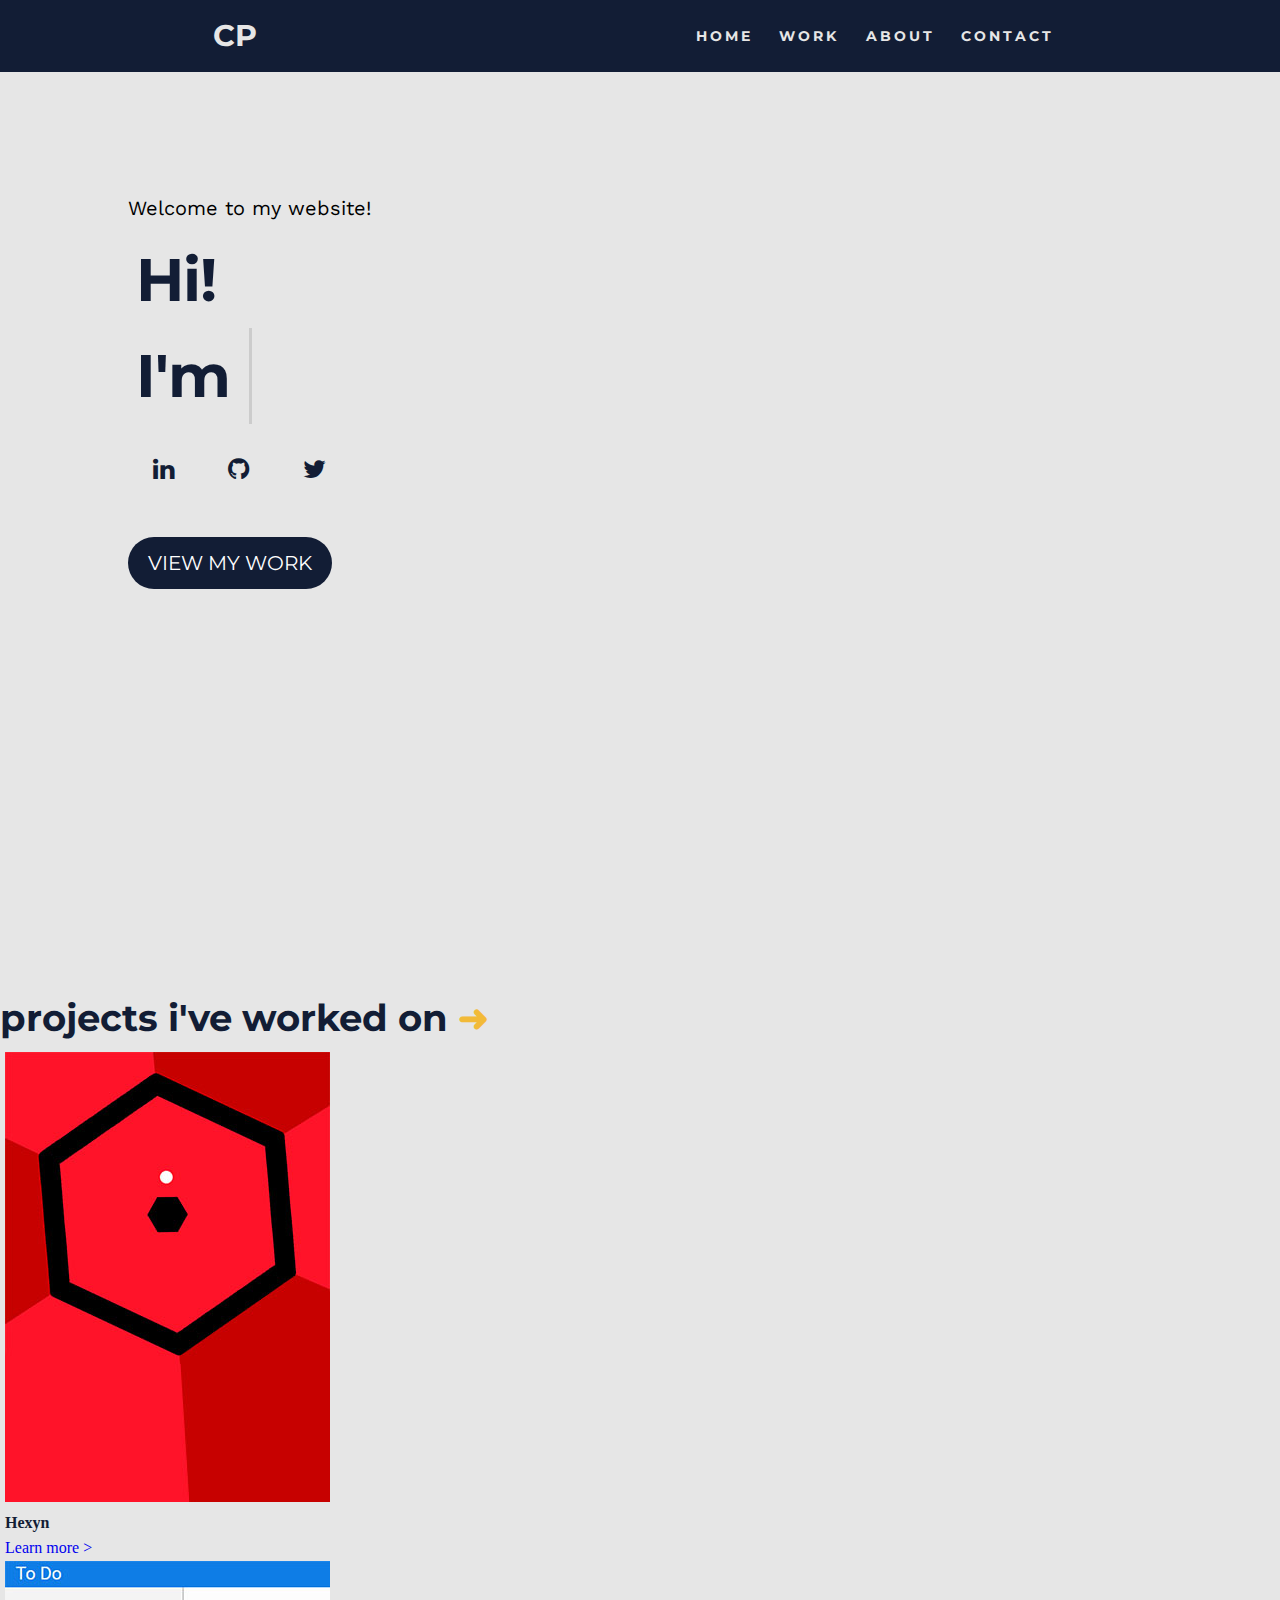
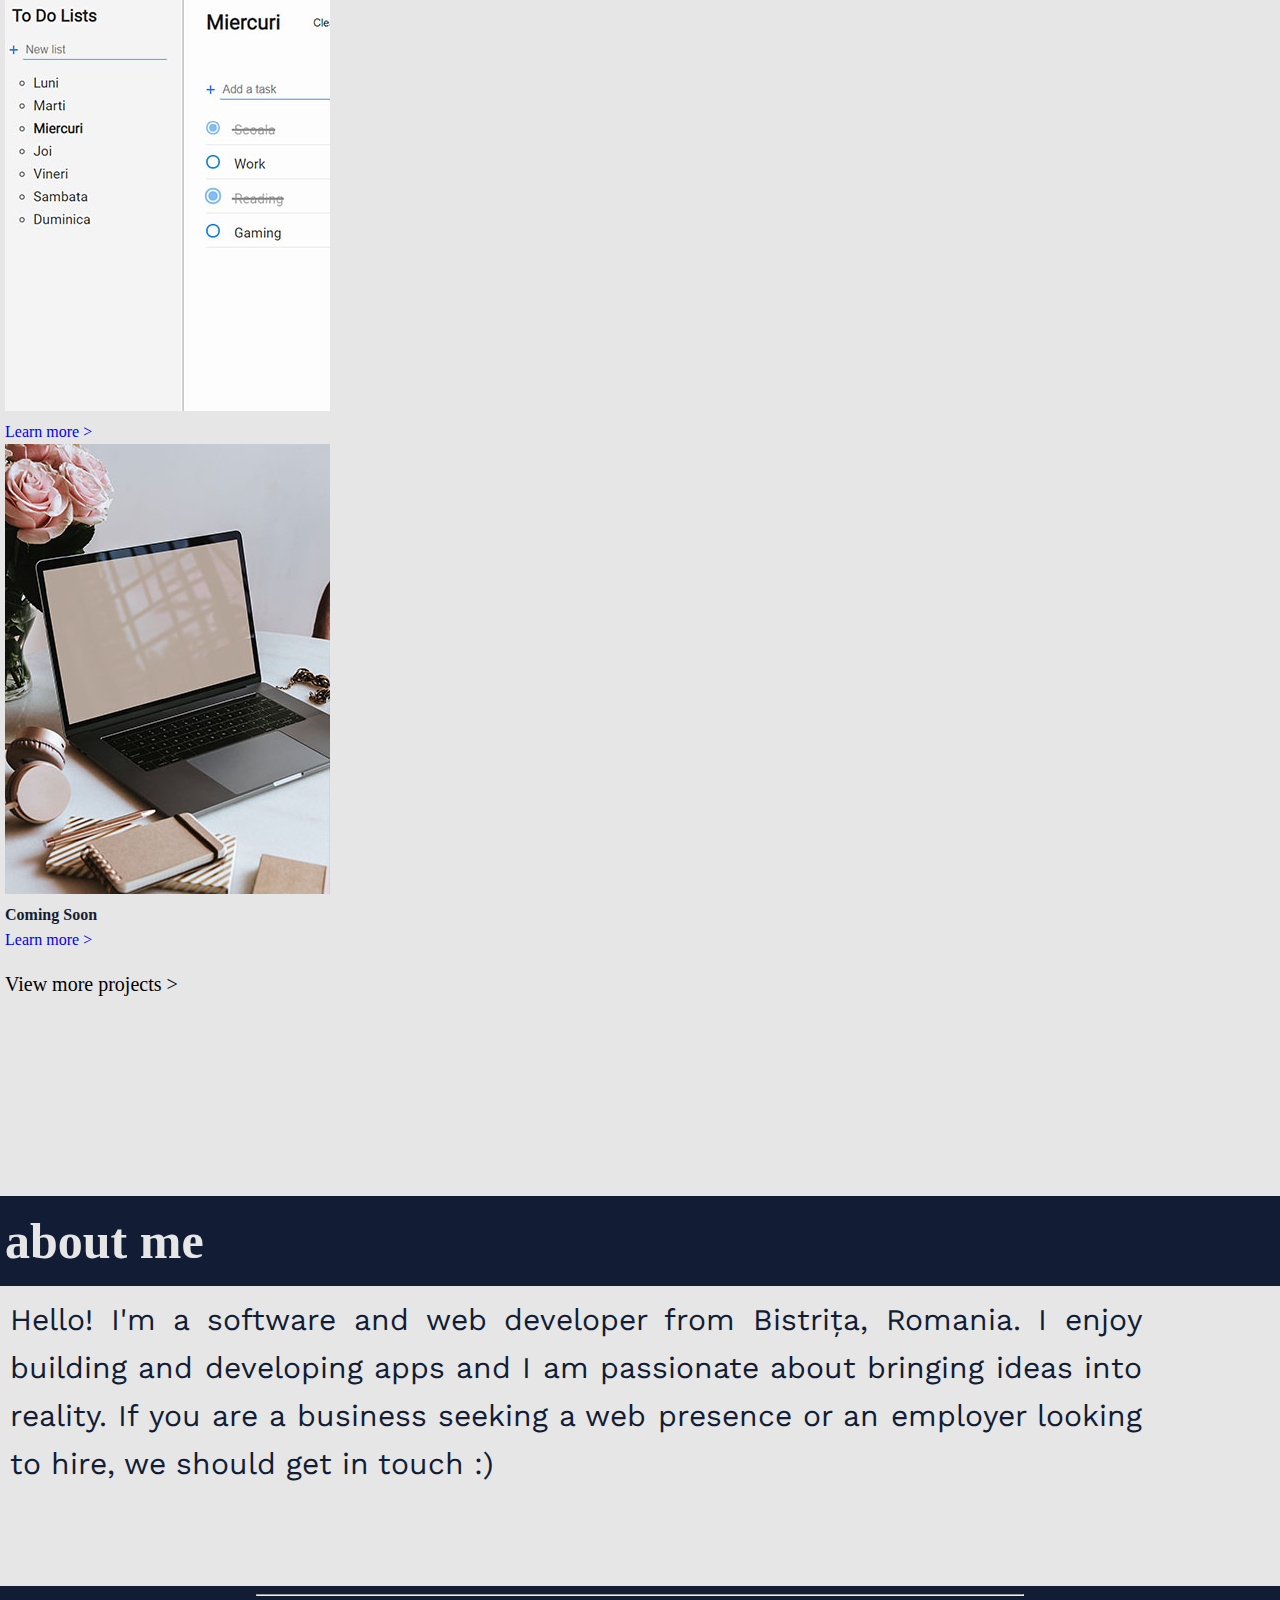
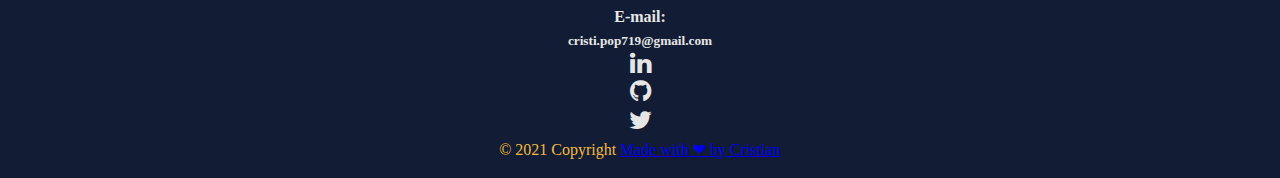
<file: index.html>
<!DOCTYPE html>
<html>
    <head>
        <meta charset="utf-8">
        <meta name="viewport" content="width=device-width, initial-scale=1, shrink-to-fit=no">
        <title>crispo_Dev</title>
        <link href="https://cdn.jsdelivr.net/npm/bootstrap@5.0.0-beta2/dist/css/bootstrap.min.css" rel="stylesheet" integrity="sha384-BmbxuPwQa2lc/FVzBcNJ7UAyJxM6wuqIj61tLrc4wSX0szH/Ev+nYRRuWlolflfl" crossorigin="anonymous">
        <link rel="preconnect" href="https://fonts.gstatic.com">
        <link rel="stylesheet" href="https://cdnjs.cloudflare.com/ajax/libs/font-awesome/4.7.0/css/font-awesome.min.css">
        <link rel="stylesheet"
        href="https://fonts.googleapis.com/css2?family=Merriweather&family=Montserrat:wght@700&family=Open+Sans:ital,wght@0,700;1,600&family=Roboto+Slab&family=Source+Code+Pro:wght@300;400&family=Staatliches&family=Work+Sans:wght@100;400&display=swap">
        <link rel="stylesheet" href="css/index.css">
    </head>
    
    <body>
        <a id="topButton" title="Go to top"></a>
        <!-- <button onclick="topFunction()" id="topButton" title="Go to top"></button> -->
        <nav>
            <div class="logo">
                <a href="/">C<span>P</span></a>
            </div>
            <ul class="nav-links">
                <li>
                    <a href="#home">HOME</a>
                </li>
                <li>
                    <a href="#work">WORK</a>
                </li>
                <li>
                    <a href="#about">ABOUT</a>
                </li>
                <li>
                    <a href="#contact">CONTACT</a>
                </li>
            </ul>
            <div class="burger">
                <div class="line1"></div>
                <div class="line2"></div>
                <div class="line3"></div>
            </div>
        </nav>
        <!-- HOME SECTION -->
        <section id="home">
            <div class="title_text">
                <h3 class="title_text_welcome">Welcome to my website!</h3>
                <h1>Hi! <br> I'm <span class="typed-text"></span><span class="cursor">&nbsp;</span></h1>
                <div class="social">
                    <a href="https://www.linkedin.com/in/cristi-pop/" class="fa fa-linkedin" aria-label="LinkedIn"></a>
                    <a href="https://github.com/funnker" class="fa fa-github" aria-label="GitHub"></a>
                    <a href="#" class="fa fa-twitter" aria-lebel="Twitter"></a>
                </div>
                <div class ="work_button">
                    <a href="#work" id="workButton" title="View My Work">VIEW MY WORK</a>
                </div>
            </div>
            <h2>CP</h2>
        </section>

        <!-- WORK SECTION -->
        <section id="work">
            <div class="container">
                <div class="project-title pb-5">
                    <h1 class="title-h1">projects i've worked on <span> &#10140;</span></h1>
                </div>
                <div class="row grid" style="margin: auto">
                    <div class="col-lg-4 col-md-6 col-sm-12 d-flex justify-content-center">
                        <div class="our-project">
                            <div class="img">
                                <img href="https://github.com/funnker/Hexyn" src="img/portofolio-1.jpg" alt="portofolio-1">
                            </div>
                            <div class="title py-4">
                                <h4 class="text-uppercase">Hexyn</h4>
                                <a href="https://github.com/funnker/Hexyn" class="text-secondary">Learn more ></a>
                            </div>
                        </div>
                    </div>
                    <div class="col-lg-4 col-md-6 col-sm-12 d-flex justify-content-center">
                        <div class="our-project">
                            <div class="img">
                                <img href="https://funnker.github.io/To-Do-List/" src="img/portofolio-2.jpg" alt="portofolio-1">
                            </div>
                            <div class="title py-4">
                                <h4 class="text-uppercase"></h4>
                                <a href="https://funnker.github.io/To-Do-List/" class="text-secondary">Learn more ></a>
                            </div>
                        </div>
                    </div>
                    <div class="col-lg-4 col-md-6 col-sm-12 d-flex justify-content-center">
                        <div class="our-project">
                            <div class="img">
                                <img href="#" src="img/portofolio-3.jpg" alt="portofolio-1">
                            </div>
                            <div class="title py-4">
                                <h4 class="text-uppercase">Coming Soon</h4>
                                <a href="#home" class="text-secondary">Learn more ></a>
                            </div>
                        </div>
                    </div>
                    <div class="portofolio_view-more">
                        <a href="projects.html" class="view-more_text" aria-label="Visit Projects Page">View more projects ></a>
                    </div>
                </div>
            </div>
        </section>

        <!-- ABOUT ME SECTION -->
        <section id="about">
            <div class="container">
                <div class="text-container">
                    <img src="img/about-me.svg" alt="about-me-img">
                    <span>
                        <div class="about_me-title-container">
                            <h1 class="about_me-title">about me</h1>
                        </div>
                        <div class="about_me-desc-container">
                            <span class="about_me-desc">Hello! I'm a software and web developer from Bistrița, Romania. I enjoy
                                building and developing apps and I am passionate about bringing ideas into reality. If you are a business
                                seeking a web presence or an employer looking to hire, we should get in touch :)
                            </span>
                        </div>
                    </span>
                </div>
            </div>
        </section>

        <!-- FOOTER SECTION -->
        <section id="contact">
            <hr>
            <footer class="footer-distributed">
            <!-- Section: Social media -->
                <div class="footer-email">
                    <h4>E-mail:</h4>
                    <h5>cristi.pop719@gmail.com</h5>
                </div>
                <ul class="list-inline">
                    <li class="list-inline-item"><a href="https://www.linkedin.com/in/cristi-pop/" class="fa fa-linkedin" aria-label="LinkedIn"></a></li>
                    <li class="list-inline-item"><a href="https://github.com/funnker" class="fa fa-github" aria-label="GitHub"></a></li>
                    <li class="list-inline-item"><a href="#" class="fa fa-twitter" aria-label="Twitter"></a></li>
                </ul>
                <!-- <div class="footer-email">
                    <h4>E-mail:</h4>
                    <h5>cristi.pop719@gmail.com</h5>
                </div>
                <div class="footer-social">
                    <h4>Social Media:</h4>
                    <a href="#" class="fa fa-linkedin" aria-label="LinkedIn"></a>
                    <a href="#" class="fa fa-github" aria-label="GitHub"></a>
                    <a href="#" class="fa fa-twitter" aria-label="Twitter"></a>
                </div> -->
              
                <!-- Copyright -->
                <div class="text-center p-3" style="color: #F2BA38;">
                  © 2021 Copyright
                  <a class="text-white"href="https://github.com/funnker">Made with &#10084 by Cristian</a>
                </div>
                <!-- Copyright -->
              </footer>
        </section>
        
        <script
  src="https://code.jquery.com/jquery-3.5.1.min.js"
  integrity="sha256-9/aliU8dGd2tb6OSsuzixeV4y/faTqgFtohetphbbj0="
  crossorigin="anonymous"></script>
        <script src="js/main.js"></script>
    </body>
</html>
</file>
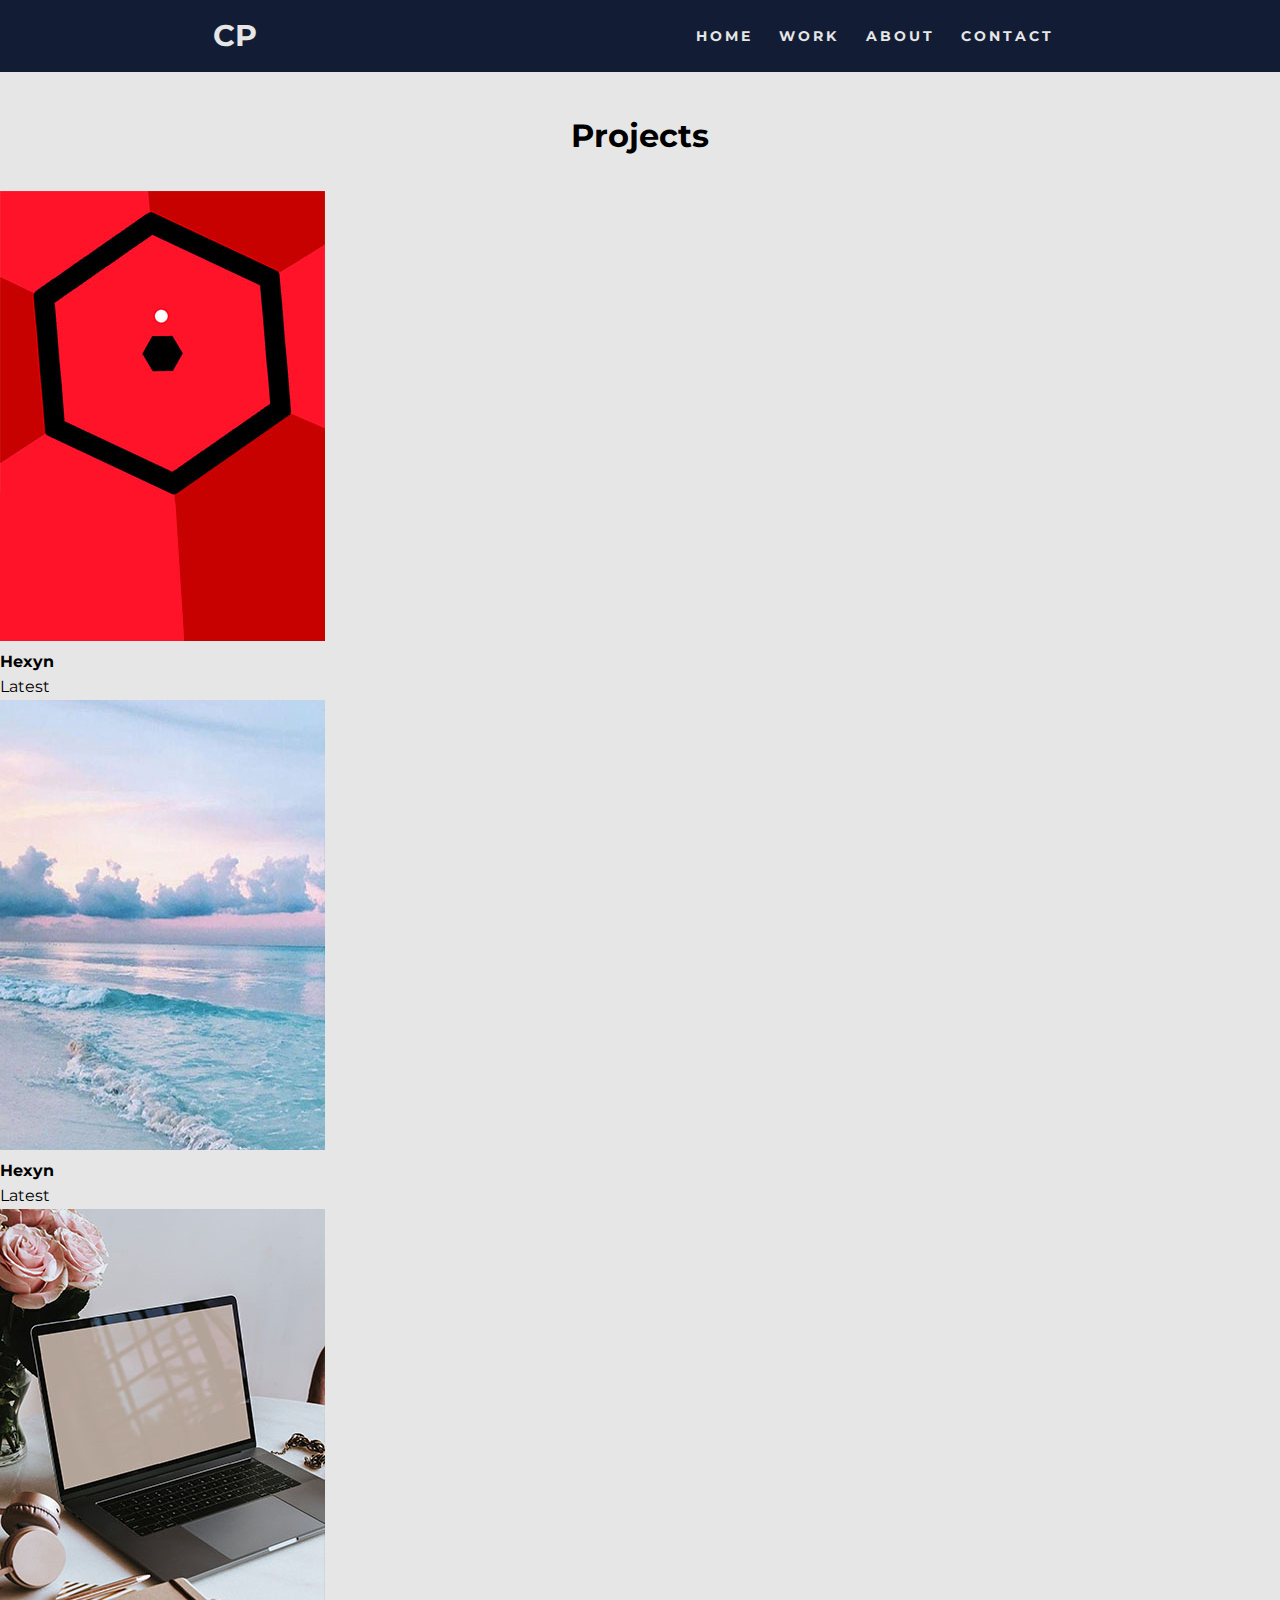
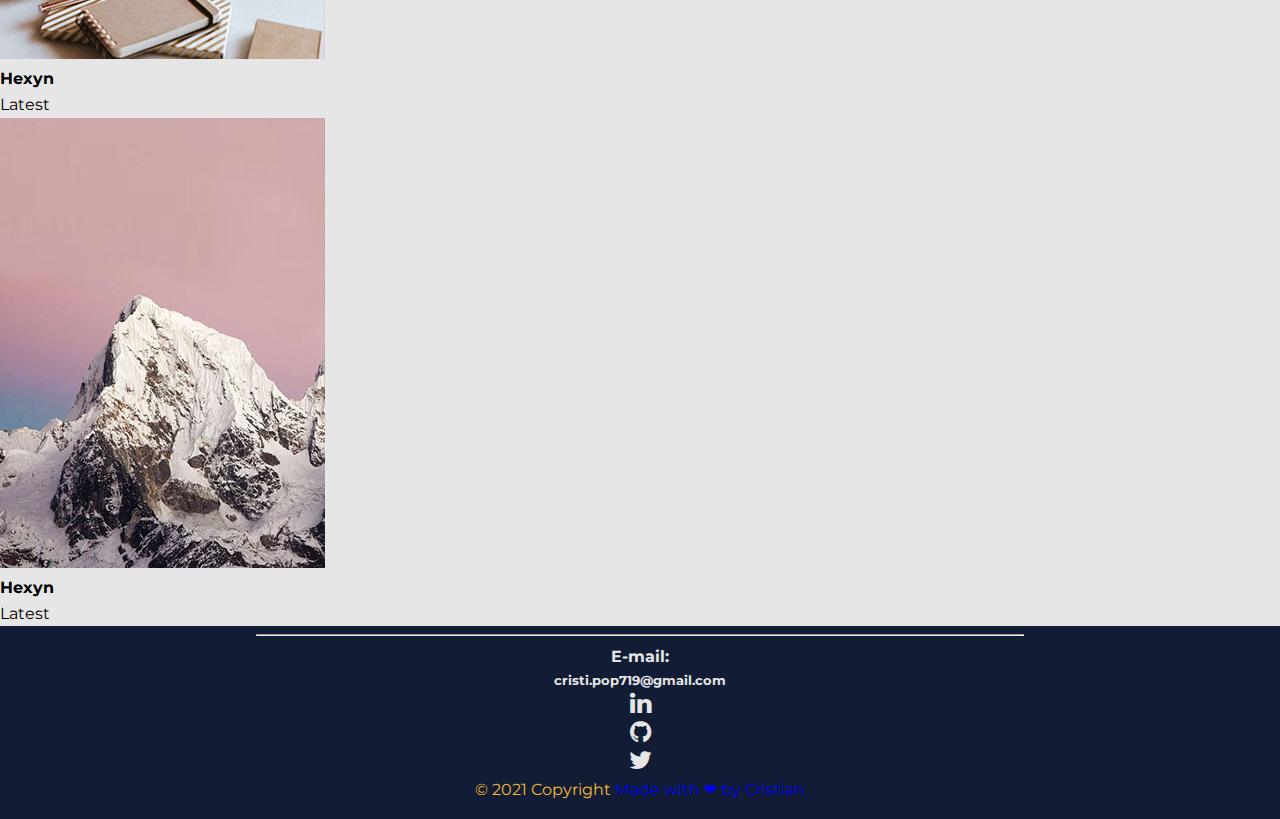
<file: projects.html>
<!DOCTYPE html>
<html lang="en">
<head>
    <meta charset="UTF-8">
    <meta http-equiv="X-UA-Compatible" content="IE=edge">
    <meta name="viewport" content="width=device-width, initial-scale=1.0">
    <title>Projects</title>
    <link rel="stylesheet" href="css/projects.css">
    <link href="https://cdn.jsdelivr.net/npm/bootstrap@5.0.0-beta2/dist/css/bootstrap.min.css" rel="stylesheet" 
    integrity="sha384-BmbxuPwQa2lc/FVzBcNJ7UAyJxM6wuqIj61tLrc4wSX0szH/Ev+nYRRuWlolflfl" crossorigin="anonymous">
    <link rel="preconnect" href="https://fonts.gstatic.com">
    <link rel="stylesheet" href="https://cdnjs.cloudflare.com/ajax/libs/font-awesome/4.7.0/css/font-awesome.min.css">
    <link rel="stylesheet"
        href="https://fonts.googleapis.com/css2?family=Merriweather&family=Montserrat:wght@700&family=Open+Sans:ital,wght@0,700;1,600&family=Roboto+Slab&family=Source+Code+Pro:wght@300;400&family=Staatliches&family=Work+Sans:wght@100;400&display=swap">
<body>
    <nav>
        <div class="logo">
            <a href="/">C<span>P</span></a>
        </div>
        <ul class="nav-links">
            <li>
                <a href="/">HOME</a>
            </li>
            <li>
                <a href="/#work">WORK</a>
            </li>
            <li>
                <a href="/#about">ABOUT</a>
            </li>
            <li>
                <a href="/#contact">CONTACT</a>
            </li>
        </ul>
        <div class="burger">
            <div class="line1"></div>
            <div class="line2"></div>
            <div class="line3"></div>
        </div>
    </nav>
    <!-- END NAV BAR -->

    <div class="title-text">
        <h1>Projects</h1>
    </div>

    <div class="container">
        <div class="row justify-content-center">
            <div class="col-lg-4 col-md-6 col-sm-12 d-flex justify-content-center">
                <div class="our-project">
                    <div class="img">
                        <img src="img/portofolio-1.jpg" alt="portofolio1">
                    </div>
                    <div class="title py-4">
                        <h4 class="text-uppercase">Hexyn</h4>
                        <span class="text-secondary">Latest</span>
                    </div>
                </div>
            </div>
            <!-- END 1 -->
            <div class="col-lg-4 col-md-6 col-sm-12 d-flex justify-content-center">
                <div class="our-project">
                    <div class="img">
                        <img src="img/portofolio-4.jpg" alt="portofolio1">
                    </div>
                    <div class="title py-4">
                        <h4 class="text-uppercase">Hexyn</h4>
                        <span class="text-secondary">Latest</span>
                    </div>
                </div>
            </div>
            <!-- END 2 -->
            <div class="col-lg-4 col-md-6 col-sm-12 d-flex justify-content-center">
                <div class="our-project">
                    <div class="img">
                        <img src="img/portofolio-3.jpg" alt="portofolio1">
                    </div>
                    <div class="title py-4">
                        <h4 class="text-uppercase">Hexyn</h4>
                        <span class="text-secondary">Latest</span>
                    </div>
                </div>
            </div>
            <!-- END 3 -->
            <div class="col-lg-4 col-md-6 col-sm-12 d-flex justify-content-center">
                <div class="our-project">
                    <div class="img">
                        <img src="img/portofolio-6.jpg" alt="portofolio1">
                    </div>
                    <div class="title py-4">
                        <h4 class="text-uppercase">Hexyn</h4>
                        <span class="text-secondary">Latest</span>
                    </div>
                </div>
            </div>
            <!-- END 4 -->
        </div>
    </div>

     <!-- FOOTER SECTION -->
     <section id="contact">
        <hr>
        <footer class="footer-distributed">
        <!-- Section: Social media -->
            <div class="footer-email">
                <h4>E-mail:</h4>
                <h5>cristi.pop719@gmail.com</h5>
            </div>
            <ul class="list-inline">
                <li class="list-inline-item"><a href="#" class="fa fa-linkedin" aria-label="LinkedIn"></a></li>
                <li class="list-inline-item"><a href="#" class="fa fa-github" aria-label="GitHub"></a></li>
                <li class="list-inline-item"><a href="#" class="fa fa-twitter" aria-label="Twitter"></a></li>
            </ul>
            <!-- <div class="footer-email">
                <h4>E-mail:</h4>
                <h5>cristi.pop719@gmail.com</h5>
            </div>
            <div class="footer-social">
                <h4>Social Media:</h4>
                <a href="#" class="fa fa-linkedin" aria-label="LinkedIn"></a>
                <a href="#" class="fa fa-github" aria-label="GitHub"></a>
                <a href="#" class="fa fa-twitter" aria-label="Twitter"></a>
            </div> -->
          
            <!-- Copyright -->
            <div class="text-center p-3" style="color: #F2BA38;">
              © 2021 Copyright
              <a class="text-white"href="https://github.com/funnker">Made with &#10084 by Cristian</a>
            </div>
            <!-- Copyright -->
          </footer>
    </section>


    <script src="js/main.js"></script>
</body>
</html>
</file>
<file: css/index.css>
/* FONTS
font-family: 'Merriweather', serif;
font-family: 'Montserrat', sans-serif;
font-family: 'Open Sans', sans-serif;
font-family: 'Roboto Slab', serif;
font-family: 'Source Code Pro', monospace;
font-family: 'Staatliches', cursive;
font-family: 'Work Sans', sans-serif;
#F2BA38 //YELLOW
*/

*{
  margin: 0px;
  padding: 0px;
  box-sizing: border-box;
}

body {
  line-height: 1.6;
  height: 100vh;
  background: #101010;  /* fallback for old browsers */
  background-color:rgb(230, 230, 230);
  overflow-y: scroll;
  scroll-behavior: smooth;
  scroll-snap-type: y mandatory;
}

/* #topButton {
  display: none;
  position: fixed;
  bottom: 20px;
  right: 30px;
  z-index: 99;
  border: none;
  outline: none;
  background-color:#0000ff;
  color: white;
  cursor: pointer;
  padding: 15px;
  border-radius: 30px;
  font-size: 18px; 
}

#topButton:hover {
  background-color: #ccc;
} */

#topButton {
  display: inline-block;
  background-color: #121d35;
  width: 50px;
  height: 50px;
  text-align: center;
  border-radius: 4px;
  position: fixed;
  bottom: 30px;
  right: 30px;
  transition: background-color .3s, 
    opacity .5s, visibility .5s;
  opacity: 0;
  visibility: hidden;
  z-index: 1000;
}
#topButton::after {
  content: "\f077";
  font-family: FontAwesome;
  font-weight: normal;
  font-style: normal;
  font-size: 2em;
  line-height: 50px;
  color: #fff;
}
#topButton:hover {
  cursor: pointer;
  background-color: #F2BA38;
}
#topButton:active {
  background-color: #d4a331;
}

#topButton.show {
  opacity: 1;
  visibility: visible;
}

.container {
  width: 100%;
  height: 100%;
  /*CSS Smooth Scroll */
  overflow-y: scroll;
  scroll-behavior: smooth;
  scroll-snap-type: y mandatory;
}

/*Header / Nav Bar */

nav{
  z-index: 1;
  position: fixed;
  width: 100%;
  display: flex;
  justify-content: space-around;
  align-items: center;
  min-height: 8vh;
  font-family: 'Montserrat', sans-serif;
  background-color: #121d35;
}

.logo{
  color: rgb(230, 230, 230);
  text-transform: uppercase;
  letter-spacing: 5px;
  font-size: 30px;
}

.logo a{
  font-weight: bold;
  letter-spacing: 0px;
  text-decoration: none;
  color: rgb(230, 230, 230);
}

.nav-links {
  display: flex;
  width: 30%;
  justify-content: space-around;
}

.nav-links li{
  list-style: none;
}

.nav-links a{
  color: rgb(230, 230, 230);
  text-decoration: none;
  letter-spacing: 3px;
  font-weight: bold;
  font-size: 14px;
}

.burger {
  display: none;
  cursor: pointer;
}

.burger div{
  width: 25px;
  height: 3px;
  background-color: rgb(230, 230, 230);
  margin: 5px;
  transition: all 0.3s ease;
}

/*Title Text / TypeWriting */

.title_text{
  margin-top: 15%;
  margin-left: 10%;
}

.title_text h1{
  color: #121d35;
  font-size: 60px;
  font-weight: bold;
  letter-spacing: -1px;
  overflow: hidden;
  padding: 0.5rem;
  font-family: 'Montserrat', sans-serif;
}

.typed-text {
  color: #F2BA38;
  font-family: 'Source Code Pro', monospace;
}

.title_text_welcome {
  font-family: 'Work Sans', sans-serif;
  font-size: 20px;
  font-weight: normal;
}

.cursor {
  display: inline-block;
  width: 3px;
  background-color: #ccc;
  margin-left: 3px;
  animation: blink 1s infinite;
}

.cursor.typing{
  animation: none;
}

.social{
  position: static;
  justify-content: space-between;
}

.social a{
  padding: 25px;
  font-size: 25px;
  color: #121d35;
  text-decoration: none;
}

.main-logo {
  display: inline;
}

h2 {
  z-index: 0;
  /* display: flex; */
  position: absolute;
  right: 12%;
  top: 20%;
  transform: rotate(-30deg);
  color: #ececec;
	font-size: calc(1em + 22vw);  
	font-weight: 900;
  text-shadow: 
  -0.0075em 0.0075em 0 rgb(211, 211, 211),
  0.005em 0.005em 0 rgb(210, 210, 210),
  0.01em 0.01em 0 rgb(209, 209, 209), 
  0.015em 0.015em rgb(208, 208, 208), 
  0.02em 0.02em 0 rgb(207, 207, 207), 
  0.025em 0.025em 0 rgb(206, 206, 206),
  0.03em 0.03em 0 rgb(205, 205, 205),
  0.035em 0.035em 0 rgb(204, 204, 204);
}
/*Sections*/

section {
  display: flex;
  flex-direction: column;
}

section p{
  font-size: 4rem;
}

/*HOME */

#home{
  height: 100%;
  top: 0;
  left: 0;
  width: 100%;
}

.work_button {
  position: relative;
  top: 30px;
  display: flex;
  text-align: center;
  color: #121d35;
  font-family: 'Montserrat', sans-serif;
}

#workButton {
  cursor: pointer;
  text-decoration: none;
  color:white;
  background-color: #121d35;
  padding: 10px 20px;
  border-radius: 30px;
  font-size: 20px;
  position: relative;
  transition:         0.25s ease-in;
  -o-transition:      0.25s ease-in;
  -ms-transition:     0.25s ease-in;
  -moz-transition:    0.25s ease-in;
  -webkit-transition: 0.25s ease-in;
}

#workButton:hover {
  background-color: #F2BA38;
}

/* WORK */

#work {
  padding: 5.5rem 0;
}

.container {
  overflow: hidden;
  color: #121d35;
}

.row.grid {
  padding: 5px;
}

.text-secondary {
  text-decoration: none;
  cursor: pointer;
  transition:         0.05s ease-in;
  -o-transition:      0.05s ease-in;
  -ms-transition:     0.05s ease-in;
  -moz-transition:    0.05s ease-in;
  -webkit-transition: 0.05s ease-in;
}

.text-secondary:hover {
  opacity: 80%;
}

.portofolio_view-more {
  padding-top: 15px;
  padding-bottom: 15px;
}

.view-more_text {
  text-decoration: none;
  color: black;
  font-size: 20px;
  transition:         0.05s ease-in;
  -o-transition:      0.05s ease-in;
  -ms-transition:     0.05s ease-in;
  -moz-transition:    0.05s ease-in;
  -webkit-transition: 0.05s ease-in;
}

.view-more_text:hover {
  color: black;
  opacity: 80%;
}

.title-h1 {
  color: #121d35;
  font-family: 'Montserrat', sans-serif;
  font-size: 37px;
}

.title-h1 span {
  color: #F2BA38;
  display: inline-block;
  animation: arrow 1.2s ease-in-out infinite;
}

.img {
  cursor: pointer;
  transition:         0.1s ease-in;
  -o-transition:      0.1s ease-in;
  -ms-transition:     0.1s ease-in;
  -moz-transition:    0.1s ease-in;
  -webkit-transition: 0.1s ease-in;
}

.img:hover {
  opacity: 85%;
  transform: scale(1.1, 1.1);
}
/* ABOUT */

#about {
  padding: 5.5rem 0;
}

.text-container {
  color: #121d35;
  width: 60%;
}

.text-container img {
  height: calc(30vw - 5em);
  width: calc(40vw - 5em);
  border-radius: 10%;
  position: absolute;
  right: 10%;
  padding: 10px;
}

.about_me-title-container {
  padding: 5px;
  width: 100%;
  background-color: #121d35;
  color: rgb(230, 230, 230);
}

.about_me-title {
  font-size: 50px;
}

.about_me-desc-container {
  padding: 10px;
  width: 90%;
  text-align: justify;
}

.about_me-desc {
  font-size: 30px;
  font-family: 'Work Sans', sans-serif;
}

/* CONTACT */

#contact {
  padding: 0.5rem 0;
  background-color:#121d35;
}

.footer-distributed{
  width: 100%;
  background-color: #121d35;
  box-sizing: border-box;
  width: 100%;
  text-align: center;
  padding: 0.5rem 0;
}

.footer-email {
  padding: 0 12rem;
  color: rgb(230, 230, 230);
}

/* .footer-social {
  color: rgb(230, 230, 230);
  padding: 0 12rem;
  justify-content: space-between;
} */

.list-inline-item a{
  padding: 0 25px;
  font-size: 25px;
  color: rgb(230, 230, 230);
  text-decoration: none;
  transition:         0.1s ease-in;
  -o-transition:      0.1s ease-in;
  -ms-transition:     0.1s ease-in;
  -moz-transition:    0.1s ease-in;
  -webkit-transition: 0.1s ease-in;
}

.list-inline-item a:hover {
  color: #F2BA38;
}
/* .footer-social a{
  padding: 0 25px;
  font-size: 25px;
  color: rgb(230, 230, 230);
  text-decoration: none;
  transition:         0.1s ease-in;
  -o-transition:      0.1s ease-in;
  -ms-transition:     0.1s ease-in;
  -moz-transition:    0.1s ease-in;
  -webkit-transition: 0.1s ease-in;
} */

.footer-social a:hover {
  color: #F2BA38;
}

hr {
  margin: auto;
  width: 60%;
  background-color: #121d35;
}
/* FONTS
font-family: 'Merriweather', serif;
font-family: 'Montserrat', sans-serif;
font-family: 'Open Sans', sans-serif;
font-family: 'Roboto Slab', serif;
font-family: 'Source Code Pro', monospace;
font-family: 'Staatliches', cursive;
font-family: 'Work Sans', sans-serif;
#F2BA38 //YELLOW
*/

/* LAST */

@media screen and (max-width: 1675px) {
  h2 {
    display: none;
  }

  .text-container img {
    display: none;
  }
  .text-container {
    color: #121d35;
    width: 100%;
  }
}

@media screen and (max-width: 1024px) {
  .nav-links{
    width: 50%;
  }
  h2 {
    display: none;
  }

  .title_text {
    width: 100%;
    margin-top: 30%;
    margin-left: 50%;
    transform: translateX(-50%);
  }

  .title_text_welcome {
    text-align: center;
    margin-bottom: 50px;
  }

  .title_text h1 {
    text-align: center;
    margin-bottom: 60px;
  }

  .social {
    text-align: center;
    margin-bottom: 60px;
  }
  
  .social a {
    font-size: 35px;
  }

  .work_button {
    justify-content: center;
  }

  #workButton {
    font-size: 30px;
  }

  .section_work_title {
    font-size: calc(1em + 3vw);
    padding: 13px;
  }
  .portofolio_item:nth-last-child(-n+2) {
    display: none;
  }
}

@media screen and (max-width: 768px) {
  body{
    overflow-x: hidden;
  }
  .nav-links{
    position: absolute;
    right: 0px;
    height: 92vh;
    top: 8vh;
    background-color: #121d35;
    display: flex;
    flex-direction: column;
    align-items: center;
    width: 50%;
    transform: translateX(100%);
    transition: transform 0.5s ease-in;
  }
  .nav-links li{
    opacity: 0;
  }
  .burger {
    display: block;
  }

  .text-container img {
    display: relative;
  }

  .footer-distributed .footer-email,
  .footer-distributed .footer-social,
  .footer-distributed .footer-social a {
    display: inline;
    width: 100%; 
    text-align: center;
  }

  .footer-social a {
    text-align: center;
  }

  .title_text h1 {
    font-size: 35px;
  }

  .social {
    margin: 0;
  }

  .work_button {
    padding: 80px;
    justify-content: center;
  }

  #workButton {
    font-size: 20px;
  }

  .title_text_welcome {
    margin-bottom: 100px;
  }

  .about_me-title {
    text-align: center;
  }

}

@media screen and (max-width: 600px) {
  .portofolio_item {
    flex: 100%;
    max-width: 100%;
  }
  .title-h1 span {
    display: none;
  }

  .footer-email{
    display: block;
    text-align: center;
  }

  .footer-social {
    display: block;
    text-align: center;
    position: static;
  }

  #workButton {
    width: 100%;
  }

  .title_text h1 {
    font-size: 30px;
  }
}

@keyframes blink{
  0% {
    background-color: #ccc;
  }
  49%{
    background-color: #ccc;
  }
  50% {
    background-color: transparent;
  }
  99%{
    background-color: transparent;
  }
  100% {
    background-color: #ccc;
  }
}

.nav-active{
  transform: translateX(0%);
}

@keyframes navLinkFade{
  from{
    opacity: 0;
    transform: translateX(50px);
  }
  to{
    opacity: 1;
    transform: translateX(0px);
  }
}

@keyframes arrow{
  0% {
    -webkit-transform: translateX(0);
            transform: translateX(0);
  }
  50% {
    -webkit-transform: translateX(10px);
            transform: translateX(10px);
  }
  100% {
    -webkit-transform: translateX(0px);
            transform: translateX(0px);
  }
}

.toggleCB .line1{
  transform: rotate(-45deg) translate(-5px, 6px);
}
.toggleCB .line2{
  opacity: 0;
}
.toggleCB .line3{
  transform: rotate(45deg) translate(-5px, -6px);
}
</file>
<file: css/projects.css>
/* FONTS
font-family: 'Merriweather', serif;
font-family: 'Montserrat', sans-serif;
font-family: 'Open Sans', sans-serif;
font-family: 'Roboto Slab', serif;
font-family: 'Source Code Pro', monospace;
font-family: 'Staatliches', cursive;
font-family: 'Work Sans', sans-serif;
#F2BA38 //YELLOW
*/

* {
    margin: 0;
    padding: 0;
    text-decoration: none;
    box-sizing: border-box;
    scroll-behavior: smooth;
}

body {
    font-family: 'Montserrat', sans-serif;
    line-height: 1.6;
    height: 100vh;
    background: #101010;  /* fallback for old browsers */
    background-color:rgb(230, 230, 230);
    overflow: none;
    scroll-behavior: smooth;
    scroll-snap-type: y mandatory;
  }

/* NAV BAR */

nav{
    z-index: 1;
    position: fixed;
    width: 100%;
    display: flex;
    justify-content: space-around;
    align-items: center;
    min-height: 8vh;
    font-family: 'Montserrat', sans-serif;
    background-color: #121d35;
  }
  
.logo{
    color: rgb(230, 230, 230);
    text-transform: uppercase;
    letter-spacing: 5px;
    font-size: 30px;
}

.logo a{
    font-weight: bold;
    letter-spacing: 0px;
    text-decoration: none;
    color: rgb(230, 230, 230);
}

.nav-links {
    display: flex;
    width: 30%;
    justify-content: space-around;
}

.nav-links li{
    list-style: none;
}

.nav-links a{
    color: rgb(230, 230, 230);
    text-decoration: none;
    letter-spacing: 3px;
    font-weight: bold;
    font-size: 14px;
}

.burger {
    display: none;
    cursor: pointer;
}

.burger div{
    width: 25px;
    height: 3px;
    background-color: rgb(230, 230, 230);
    margin: 5px;
    transition: all 0.3s ease;
}

.title-text {
    padding-top: 110px;
    padding-bottom: 30px;
    position: relative;
    text-align: center;
}

.img {
    cursor: pointer;
    transition:         0.1s ease-in;
    -o-transition:      0.1s ease-in;
    -ms-transition:     0.1s ease-in;
    -moz-transition:    0.1s ease-in;
    -webkit-transition: 0.1s ease-in;
  }
  
  .img:hover {
    opacity: 85%;
    transform: scale(1.1, 1.1);
  }

  /* FOOTER */

  #contact {
    padding: 0.5rem 0;
    background-color:#121d35;
  }
  
  .footer-distributed{
    width: 100%;
    background-color: #121d35;
    box-sizing: border-box;
    width: 100%;
    text-align: center;
    padding: 0.5rem 0;
  }
  
  .footer-email {
    padding: 0 12rem;
    color: rgb(230, 230, 230);
  }
  
  /* .footer-social {
    color: rgb(230, 230, 230);
    padding: 0 12rem;
    justify-content: space-between;
  } */
  
  .list-inline-item a{
    padding: 0 25px;
    font-size: 25px;
    color: rgb(230, 230, 230);
    text-decoration: none;
    transition:         0.1s ease-in;
    -o-transition:      0.1s ease-in;
    -ms-transition:     0.1s ease-in;
    -moz-transition:    0.1s ease-in;
    -webkit-transition: 0.1s ease-in;
  }
  
  .list-inline-item a:hover {
    color: #F2BA38;
  }
  /* .footer-social a{
    padding: 0 25px;
    font-size: 25px;
    color: rgb(230, 230, 230);
    text-decoration: none;
    transition:         0.1s ease-in;
    -o-transition:      0.1s ease-in;
    -ms-transition:     0.1s ease-in;
    -moz-transition:    0.1s ease-in;
    -webkit-transition: 0.1s ease-in;
  } */
  
  .footer-social a:hover {
    color: #F2BA38;
  }
  
  hr {
    margin: auto;
    width: 60%;
    background-color: #121d35;
  }

@media screen and (max-width: 768px) {
    body{
        overflow-x: hidden;
    }
    .nav-links{
        position: absolute;
        right: 0px;
        height: 92vh;
        top: 8vh;
        background-color: #121d35;
        display: flex;
        flex-direction: column;
        align-items: center;
        width: 50%;
        transform: translateX(100%);
        transition: transform 0.5s ease-in;
    }
    .nav-links li{
        opacity: 0;
    }
    .burger {
        display: block;
    }

    .footer-distributed .footer-email,
    .footer-distributed .footer-social,
    .footer-distributed .footer-social a {
      display: inline;
      width: 100%; 
      text-align: center;
    }
  
    .footer-social a {
      text-align: center;
    }
}

@media screen and (max-width: 600px) {
    .footer-email{
        display: block;
        text-align: center;
      }
    
      .footer-social {
        display: block;
        text-align: center;
        position: static;
      }
}

.nav-active{
   transform: translateX(0%);
}
  
@keyframes navLinkFade{
    from{
        opacity: 0;
        transform: translateX(50px);
    }
    to{
        opacity: 1;
        transform: translateX(0px);
    }
}

.toggleCB .line1{
    transform: rotate(-45deg) translate(-5px, 6px);
}
.toggleCB .line2{
    opacity: 0;
}
.toggleCB .line3{
    transform: rotate(45deg) translate(-5px, -6px);
}
</file>
